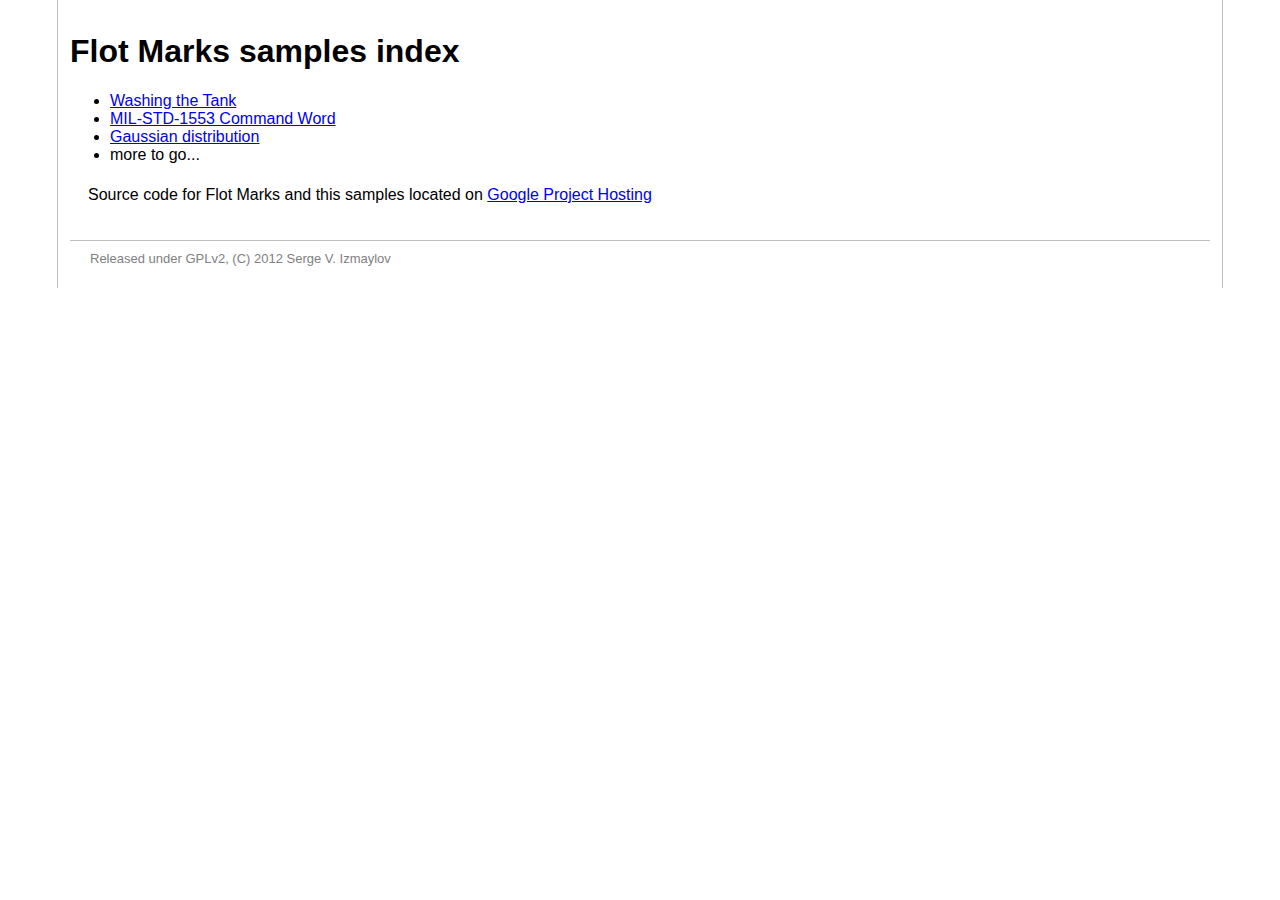
<file: example/index.htm>
<!DOCTYPE html PUBLIC "-//W3C//DTD XHTML 1.1//EN" "http://www.w3.org/TR/xhtml11/DTD/xhtml11.dtd">
<html xmlns="http://www.w3.org/1999/xhtml" xml:lang="en-US" version="-//W3C//DTD XHTML 1.1//EN" dir="ltr">
<head>
    <meta http-equiv="Content-Type" content="text/html; charset=utf-8">
    <title>Flot Marks samples</title>
    <link href="css/samples.css" rel="stylesheet" type="text/css">
</head>
<body><div id="page-content">
    <h1>Flot Marks samples index</h1>

    <ul>
        <li>
            <a href="example-washing-tank-marks.htm">Washing the Tank</a>
        </li>
        <li>
            <a href="example-mil-std-1553.htm">MIL-STD-1553 Command Word</a>
        </li>
        <li>
            <a href="example-gaussian-distribution.htm">Gaussian distribution</a>
        </li>
        <li>
            more to go...
        </li>
    </ul>
    <p>
        Source code for Flot Marks and this samples located on
        <a href="http://code.google.com/p/flot-marks/">Google Project Hosting</a>
    </p>
    <div class="cr_footer">Released under GPLv2, (C) 2012 Serge V. Izmaylov</div>
</div></body>
</html>
</file>
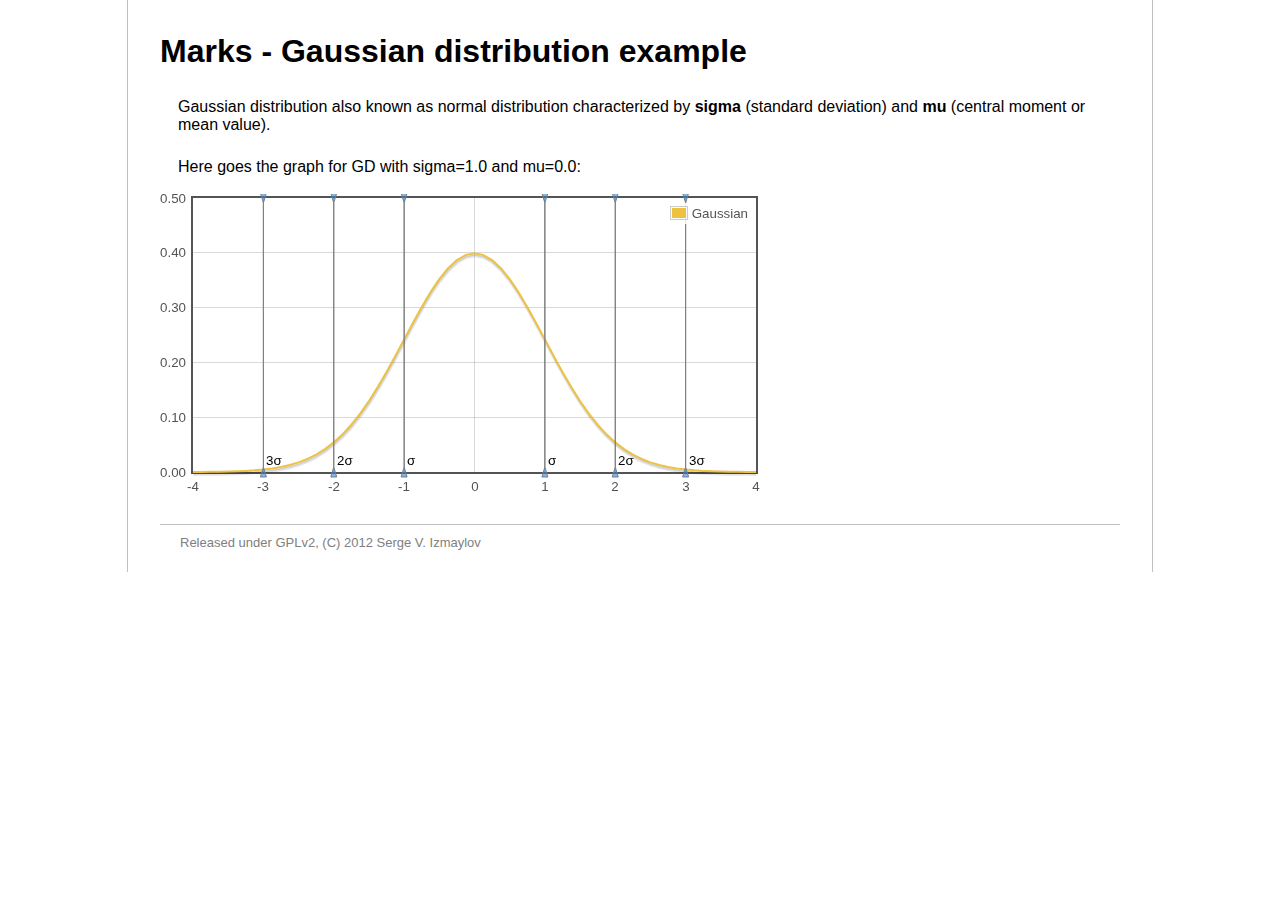
<file: example/example-gaussian-distribution.htm>
<!DOCTYPE HTML PUBLIC "-//W3C//DTD HTML 4.01 Transitional//EN" "http://www.w3.org/TR/html4/loose.dtd">
<html><head>
    <meta http-equiv="Content-Type" content="text/html; charset=utf-8">
    <title>Marks - Gaussian distribution example</title>
    <link href="css/samples.css" rel="stylesheet" type="text/css">
    <!--[if IE]><script language="javascript" type="text/javascript" src="js/excanvas.min.js"></script><![endif]-->
    <script language="javascript" type="text/javascript" src="js/jquery.min.js"></script>
    <script language="javascript" type="text/javascript" src="js/jquery.flot.min.js"></script>
    <script language="javascript" type="text/javascript" src="js/jquery.flot.marks.js"></script>
</head><body><div id="page-content" style="text-align:left;width:960px;height:100%;margin-left:auto;margin-right:auto;padding-left:2em;padding-right:2em;border-left:solid 1px silver;border-right:solid 1px silver;">
    <h1>Marks - Gaussian distribution example</h1>

    <p>
        Gaussian distribution also known as normal distribution characterized by <strong>sigma</strong>
        (standard deviation) and <strong>mu</strong> (central moment or mean value).
    </p>
    <p>Here goes the graph for GD with sigma=1.0 and mu=0.0:</p>

    <div id="placeholder" style="width:600px;height:300px;position:relative;"></div>

    <div class="cr_footer">Released under GPLv2, (C) 2012 Serge V. Izmaylov</div>
</div>
<script type="text/javascript">
$(function () {
    var dd = [];
    var sigma = 1.0;
    var mu = 0.0;
    function density(x) {
        return 1 / (sigma*Math.sqrt(2*Math.PI)) * Math.exp(-(x-mu)*(x-mu)/(2*sigma*sigma));
    }
    for (var i = -4.0; i <= 4.0; i += 0.125)
        dd.push([i, density(i)]);
    var d1 = {
                label: "Gaussian",
                data: dd
    };
    var d2 = {marks: { show: true }, data: [], markdata: [
        {label: '3&sigma;', position: -3.0, row: 0},
        {label: '2&sigma;', position: -2.0, row: 0},
        {label: '&sigma;', position: -1.0, row: 0},
        {label: '&sigma;', position: 1.0, row: 0},
        {label: '2&sigma;', position: 2.0, row: 0},
        {label: '3&sigma;', position: 3.0, row: 0}
    ]};

    $.plot($("#placeholder"), [ d1, d2 ], {
        xaxis: { min: -4*sigma, max: 4*sigma }
    });
});
</script></body></html>
</file>
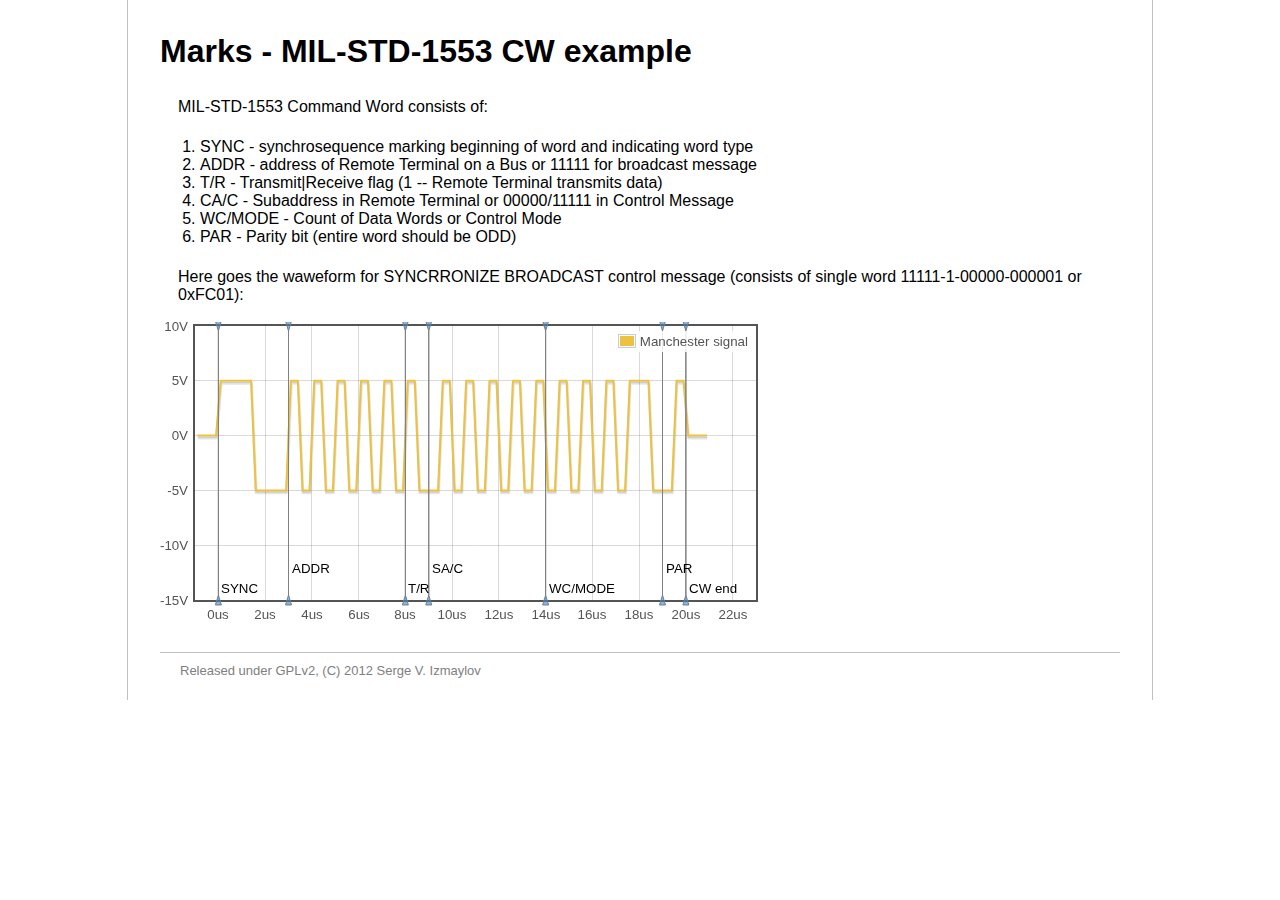
<file: example/example-mil-std-1553.htm>
<!DOCTYPE HTML PUBLIC "-//W3C//DTD HTML 4.01 Transitional//EN" "http://www.w3.org/TR/html4/loose.dtd">
<html><head>
    <meta http-equiv="Content-Type" content="text/html; charset=utf-8">
    <title>Marks - MIL-STD-1553 Command Word example</title>
    <link href="css/samples.css" rel="stylesheet" type="text/css">
    <!--[if IE]><script language="javascript" type="text/javascript" src="js/excanvas.min.js"></script><![endif]-->
    <script language="javascript" type="text/javascript" src="js/jquery.min.js"></script>
    <script language="javascript" type="text/javascript" src="js/jquery.flot.min.js"></script>
    <script language="javascript" type="text/javascript" src="js/jquery.flot.marks.js"></script>
</head><body><div id="page-content" style="text-align:left;width:960px;height:100%;margin-left:auto;margin-right:auto;padding-left:2em;padding-right:2em;border-left:solid 1px silver;border-right:solid 1px silver;">
    <h1>Marks - MIL-STD-1553 CW example</h1>

    <p>MIL-STD-1553 Command Word consists of:</p>
    <ol>
        <li>SYNC - synchrosequence marking beginning of word and indicating word type</li>
        <li>ADDR - address of Remote Terminal on a Bus or 11111 for broadcast message</li>
        <li>T/R - Transmit|Receive flag (1 -- Remote Terminal transmits data)</li>
        <li>CA/C - Subaddress in Remote Terminal or 00000/11111 in Control Message</li>
        <li>WC/MODE - Count of Data Words or Control Mode</li>
        <li>PAR - Parity bit (entire word should be ODD)</li>
    </ol>
    <p>Here goes the waweform for SYNCRRONIZE BROADCAST control message (consists of single
       word 11111-1-00000-000001 or 0xFC01):</p>

    <div id="placeholder" style="width:600px;height:300px;position:relative;"></div>

    <div class="cr_footer">Released under GPLv2, (C) 2012 Serge V. Izmaylov</div>
</div>
<script type="text/javascript">
$(function () {
    var d1 = {
                label: "Manchester signal",
                data: [
                    // inactive line
                    [-0.9, 0], [-0.1, 0],
                    // SYNC
                    [0.1, 5], [0.4, 5], [0.6, 5], [0.9, 5],
                    [1.1, 5], [1.4, 5], [1.6, -5], [1.9, -5],
                    [2.1, -5], [2.4, -5], [2.6, -5], [2.9, -5],
                    // ADDR
                    [3.1, 5], [3.4, 5], [3.6, -5], [3.9, -5],
                    [4.1, 5], [4.4, 5], [4.6, -5], [4.9, -5],
                    [5.1, 5], [5.4, 5], [5.6, -5], [5.9, -5],
                    [6.1, 5], [6.4, 5], [6.6, -5], [6.9, -5],
                    [7.1, 5], [7.4, 5], [7.6, -5], [7.9, -5],
                    // T/R
                    [8.1, 5], [8.4, 5], [8.6, -5], [8.9, -5],
                    // SA/C
                    [9.1, -5], [9.4, -5], [9.6, 5], [9.9, 5],
                    [10.1, -5], [10.4, -5], [10.6, 5], [10.9, 5],
                    [11.1, -5], [11.4, -5], [11.6, 5], [11.9, 5],
                    [12.1, -5], [12.4, -5], [12.6, 5], [12.9, 5],
                    [13.1, -5], [13.4, -5], [13.6, 5], [13.9, 5],
                    // WC/MODE
                    [14.1, -5], [14.4, -5], [14.6, 5], [14.9, 5],
                    [15.1, -5], [15.4, -5], [15.6, 5], [15.9, 5],
                    [16.1, -5], [16.4, -5], [16.6, 5], [16.9, 5],
                    [17.1, -5], [17.4, -5], [17.6, 5], [17.9, 5],
                    [18.1, 5], [18.4, 5], [18.6, -5], [18.9, -5],
                    // PAR
                    [19.1, -5], [19.4, -5], [19.6, 5], [19.9, 5],
                    // inactive line
                    [20.1, 0], [20.9, 0]
                ]
    };
    var d2 = {marks: { show: true }, data: [], markdata: [
        {label: 'SYNC', position: 0.0},
        {label: 'ADDR', position: 3.0},
        {label: 'T/R', position: 8.0},
        {label: 'SA/C', position: 9.0},
        {label: 'WC/MODE', position: 14.0},
        {label: 'PAR', position: 19.0},
        {label: 'CW end', position: 20.0}
    ]};

    $.plot($("#placeholder"), [ d1, d2 ], {
        xaxis: { min: -1, max: 23, tickFormatter: function (t) { return t.toString() + "us"; }, ticks: [0, 2, 4, 6, 8, 10, 12, 14, 16, 18, 20, 22] },
        yaxis: { min: -15, max: 10, tickFormatter: function (v) { return v.toString() + "V"; } }
    });
});
</script></body></html>
</file>
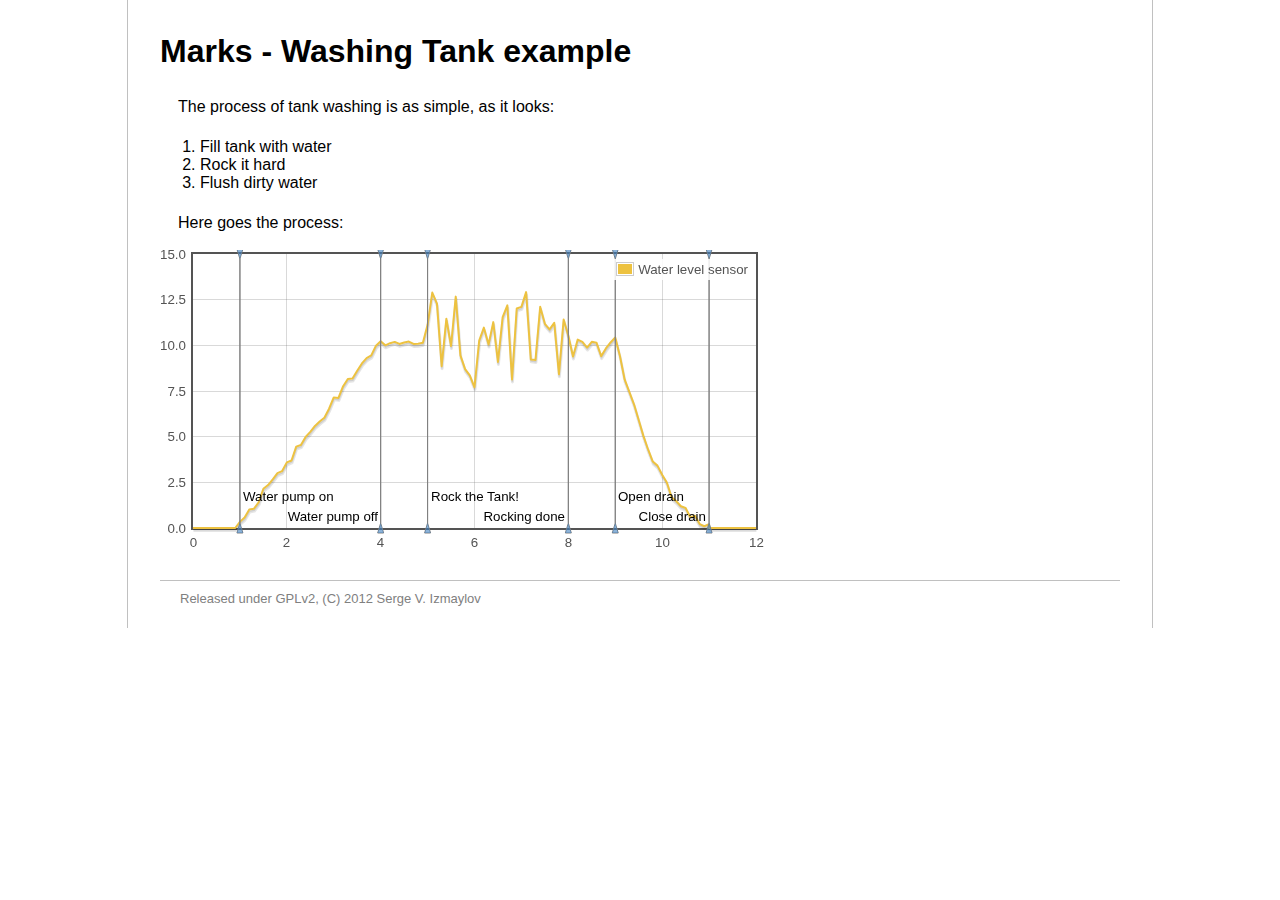
<file: example/example-washing-tank-marks.htm>
<!DOCTYPE HTML PUBLIC "-//W3C//DTD HTML 4.01 Transitional//EN" "http://www.w3.org/TR/html4/loose.dtd">
<html><head>
    <meta http-equiv="Content-Type" content="text/html; charset=utf-8">
    <title>Marks - Washing Tank example</title>
    <link href="css/samples.css" rel="stylesheet" type="text/css">
    <!--[if IE]><script language="javascript" type="text/javascript" src="js/excanvas.min.js"></script><![endif]-->
    <script language="javascript" type="text/javascript" src="js/jquery.min.js"></script>
    <script language="javascript" type="text/javascript" src="js/jquery.flot.min.js"></script>
    <script language="javascript" type="text/javascript" src="js/jquery.flot.marks.js"></script>
</head><body><div id="page-content" style="text-align:left;width:960px;height:100%;margin-left:auto;margin-right:auto;padding-left:2em;padding-right:2em;border-left:solid 1px silver;border-right:solid 1px silver;">
    <h1>Marks - Washing Tank example</h1>

    <p>The process of tank washing is as simple, as it looks:</p>
    <ol>
        <li>Fill tank with water</li>
        <li>Rock it hard</li>
        <li>Flush dirty water</li>
    </ol>
    <p>Here goes the process:</p>

    <div id="placeholder" style="width:600px;height:300px;position:relative;"></div>

    <div class="cr_footer">Released under GPLv2, (C) 2012 Serge V. Izmaylov</div>
</div>
<script type="text/javascript">
$(function () {
    var d1 = {label: "Water level sensor", data: [[0.000000,0.000000],[0.100000,0.000000],[0.200000,0.000000],[0.300000,0.000000],[0.400000,0.000000],[0.500000,0.000000],[0.600000,0.000000],[0.700000,0.000000],[0.800000,0.000000],[0.900000,0.000000],[1.000000,0.335037],[1.100000,0.571203],[1.200000,1.013529],[1.300000,1.059357],[1.400000,1.410924],[1.500000,2.149897],[1.600000,2.352768],[1.700000,2.665548],[1.800000,3.004115],[1.900000,3.117783],[2.000000,3.591924],[2.100000,3.697779],[2.200000,4.457596],[2.300000,4.542730],[2.400000,4.986582],[2.500000,5.261505],[2.600000,5.587987],[2.700000,5.825770],[2.800000,6.031113],[2.900000,6.531164],[3.000000,7.149623],[3.100000,7.121155],[3.200000,7.761159],[3.300000,8.154948],[3.400000,8.182541],[3.500000,8.604848],[3.600000,9.010325],[3.700000,9.297363],[3.800000,9.447393],[3.900000,9.982493],[4.000000,10.224503],[4.100000,10.000870],[4.200000,10.116814],[4.300000,10.188583],[4.400000,10.075172],[4.500000,10.152542],[4.600000,10.205482],[4.700000,10.077126],[4.800000,10.088966],[4.900000,10.143723],[5.000000,11.124817],[5.100000,12.890320],[5.200000,12.280945],[5.300000,8.857056],[5.400000,11.455872],[5.500000,9.964294],[5.600000,12.666565],[5.700000,9.451965],[5.800000,8.693726],[5.900000,8.350403],[6.000000,7.704956],[6.100000,10.259460],[6.200000,10.968262],[6.300000,10.041382],[6.400000,11.271484],[6.500000,9.089966],[6.600000,11.538818],[6.700000,12.188293],[6.800000,8.127563],[6.900000,12.017822],[7.000000,12.106262],[7.100000,12.913025],[7.200000,9.230774],[7.300000,9.200928],[7.400000,12.106628],[7.500000,11.180298],[7.600000,10.869202],[7.700000,11.226624],[7.800000,8.421265],[7.900000,11.415771],[8.000000,10.519348],[8.100000,9.391174],[8.200000,10.314331],[8.300000,10.185791],[8.400000,9.878296],[8.500000,10.191467],[8.600000,10.145020],[8.700000,9.409241],[8.800000,9.830750],[8.900000,10.156738],[9.000000,10.426758],[9.100000,9.418005],[9.200000,8.131937],[9.300000,7.453424],[9.400000,6.770224],[9.500000,5.912888],[9.600000,5.045020],[9.700000,4.300089],[9.800000,3.635202],[9.900000,3.415015],[10.000000,2.911835],[10.100000,2.487265],[10.200000,1.689081],[10.300000,1.472131],[10.400000,1.189017],[10.500000,1.095551],[10.600000,0.588782],[10.700000,0.667566],[10.800000,0.214716],[10.900000,0.095999],[11.000000,0.214310],[11.000000,0.000000],[11.100000,0.000000],[11.200000,0.000000],[11.300000,0.000000],[11.400000,0.000000],[11.500000,0.000000],[11.600000,0.000000],[11.700000,0.000000],[11.800000,0.000000],[11.900000,0.000000],[12.000000,0.000000]]};
    var d2 = {marks: { show: true }, data: [], markdata: [
        {label: 'Water pump on', position: 1.0, row: 1},
        {label: 'Water pump off', position: 4.0, labelHAlign: "left"},
        {label: 'Rock the Tank!', position: 5.0},
        {label: 'Rocking done', position: 8.0, labelHAlign: "left"},
        {label: 'Open drain', position: 9.0},
        {label: 'Close drain', position: 11.0, labelHAlign: "left"}
    ]};

    $.plot($("#placeholder"), [ d1, d2 ]);
});
</script></body></html>
</file>
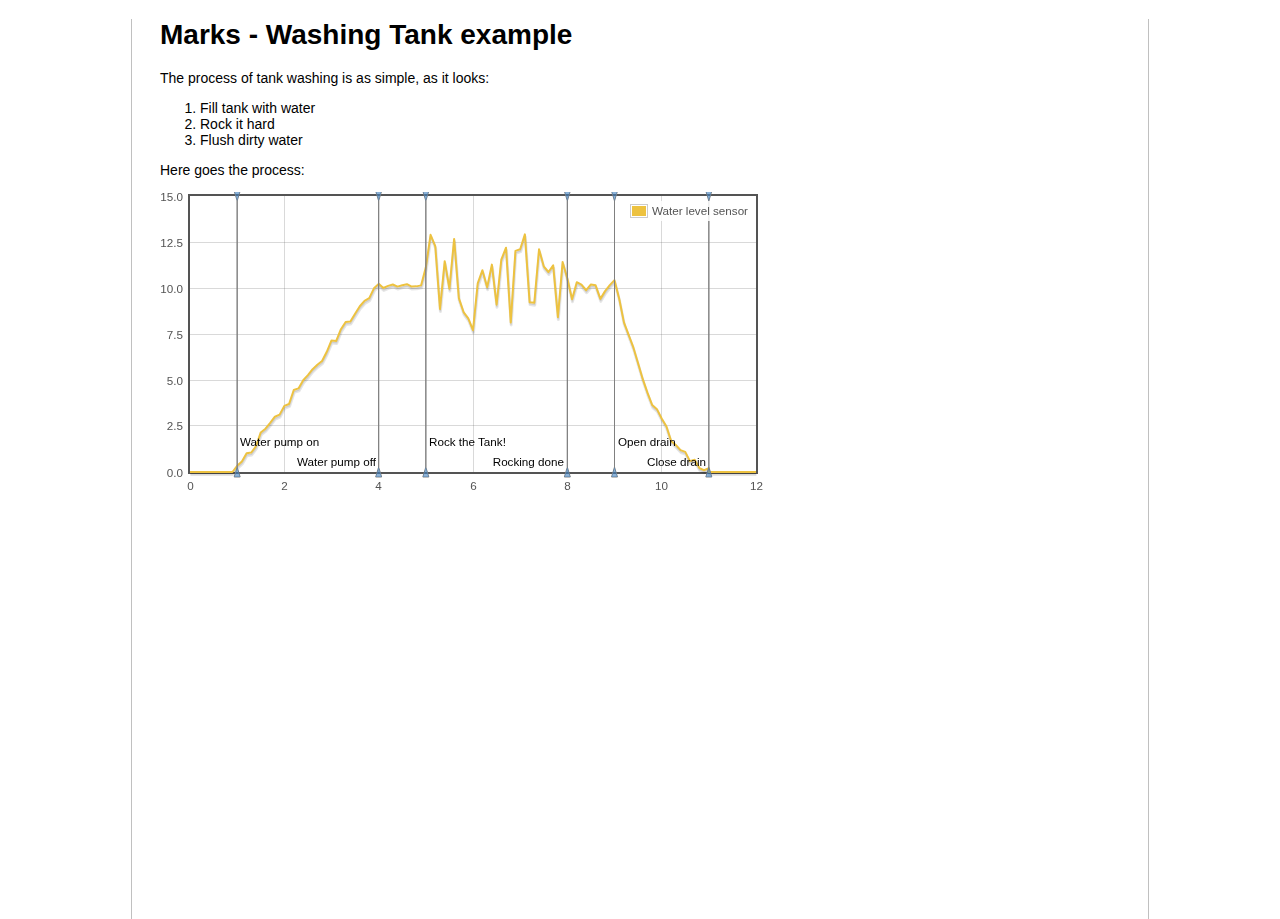
<file: example/example-washing-tank-marks.html>
<!DOCTYPE HTML PUBLIC "-//W3C//DTD HTML 4.01 Transitional//EN" "http://www.w3.org/TR/html4/loose.dtd">
<html><head>
    <meta http-equiv="Content-Type" content="text/html; charset=utf-8">
    <title>Marks - Washing Tank example</title>
    <link href="layout.css" rel="stylesheet" type="text/css">
    <!--[if IE]><script language="javascript" type="text/javascript" src="jquery/excanvas.min.js"></script><![endif]-->
    <script language="javascript" type="text/javascript" src="jquery/jquery.min.js"></script>
    <script language="javascript" type="text/javascript" src="jquery/jquery.flot.min.js"></script>
    <script language="javascript" type="text/javascript" src="../src/jquery.flot.marks.js"></script>
</head><body><div id="pagecontent" style="text-align:left;width:960px;height:100%;margin-left:auto;margin-right:auto;padding-left:2em;padding-right:2em;border-left:solid 1px silver;border-right:solid 1px silver;">
    <h1>Marks - Washing Tank example</h1>

    <p>The process of tank washing is as simple, as it looks:</p>
    <ol>
        <li>Fill tank with water</li>
        <li>Rock it hard</li>
        <li>Flush dirty water</li>
    </ol>
    <p>Here goes the process:</p>

    <div id="placeholder" style="width:600px;height:300px;position:relative;"></div>
</div><script type="text/javascript">
$(function () {
    var d1 = {label: "Water level sensor", data: [[0.000000,0.000000],[0.100000,0.000000],[0.200000,0.000000],[0.300000,0.000000],[0.400000,0.000000],[0.500000,0.000000],[0.600000,0.000000],[0.700000,0.000000],[0.800000,0.000000],[0.900000,0.000000],[1.000000,0.335037],[1.100000,0.571203],[1.200000,1.013529],[1.300000,1.059357],[1.400000,1.410924],[1.500000,2.149897],[1.600000,2.352768],[1.700000,2.665548],[1.800000,3.004115],[1.900000,3.117783],[2.000000,3.591924],[2.100000,3.697779],[2.200000,4.457596],[2.300000,4.542730],[2.400000,4.986582],[2.500000,5.261505],[2.600000,5.587987],[2.700000,5.825770],[2.800000,6.031113],[2.900000,6.531164],[3.000000,7.149623],[3.100000,7.121155],[3.200000,7.761159],[3.300000,8.154948],[3.400000,8.182541],[3.500000,8.604848],[3.600000,9.010325],[3.700000,9.297363],[3.800000,9.447393],[3.900000,9.982493],[4.000000,10.224503],[4.100000,10.000870],[4.200000,10.116814],[4.300000,10.188583],[4.400000,10.075172],[4.500000,10.152542],[4.600000,10.205482],[4.700000,10.077126],[4.800000,10.088966],[4.900000,10.143723],[5.000000,11.124817],[5.100000,12.890320],[5.200000,12.280945],[5.300000,8.857056],[5.400000,11.455872],[5.500000,9.964294],[5.600000,12.666565],[5.700000,9.451965],[5.800000,8.693726],[5.900000,8.350403],[6.000000,7.704956],[6.100000,10.259460],[6.200000,10.968262],[6.300000,10.041382],[6.400000,11.271484],[6.500000,9.089966],[6.600000,11.538818],[6.700000,12.188293],[6.800000,8.127563],[6.900000,12.017822],[7.000000,12.106262],[7.100000,12.913025],[7.200000,9.230774],[7.300000,9.200928],[7.400000,12.106628],[7.500000,11.180298],[7.600000,10.869202],[7.700000,11.226624],[7.800000,8.421265],[7.900000,11.415771],[8.000000,10.519348],[8.100000,9.391174],[8.200000,10.314331],[8.300000,10.185791],[8.400000,9.878296],[8.500000,10.191467],[8.600000,10.145020],[8.700000,9.409241],[8.800000,9.830750],[8.900000,10.156738],[9.000000,10.426758],[9.100000,9.418005],[9.200000,8.131937],[9.300000,7.453424],[9.400000,6.770224],[9.500000,5.912888],[9.600000,5.045020],[9.700000,4.300089],[9.800000,3.635202],[9.900000,3.415015],[10.000000,2.911835],[10.100000,2.487265],[10.200000,1.689081],[10.300000,1.472131],[10.400000,1.189017],[10.500000,1.095551],[10.600000,0.588782],[10.700000,0.667566],[10.800000,0.214716],[10.900000,0.095999],[11.000000,0.214310],[11.000000,0.000000],[11.100000,0.000000],[11.200000,0.000000],[11.300000,0.000000],[11.400000,0.000000],[11.500000,0.000000],[11.600000,0.000000],[11.700000,0.000000],[11.800000,0.000000],[11.900000,0.000000],[12.000000,0.000000]]};
    var d2 = {marks: { show: true }, data: [], markdata: [
        {label: 'Water pump on', position: 1.0, row: 1},
        {label: 'Water pump off', position: 4.0, labelHAlign: "left"},
        {label: 'Rock the Tank!', position: 5.0},
        {label: 'Rocking done', position: 8.0, labelHAlign: "left"},
        {label: 'Open drain', position: 9.0},
        {label: 'Close drain', position: 11.0, labelHAlign: "left"},
    ]};

    $.plot($("#placeholder"), [ d1, d2 ]);
});
</script></body></html>
</file>
<file: example/css/samples.css>
body {
    position: relative;
    font-family: helvetica,arial,serif;
    text-align: center;
    margin: 0;
    padding: 0;
}
#page-content {
    text-align: left;
    width: 1140px;
    margin-left: auto;
    margin-right: auto;
    padding: 12px;
    border-left: solid 1px silver;
    border-right: solid 1px silver;
}
.bar {
    border: solid 1px silver;
    position: relative;
    display: block;
    clear: both;
    height: 64px;
    scroll: auto;
    overflow: auto;
}
p, pre {
    margin: 12px;
    padding: 6px;
}
pre.console {
    border: solid 1px silver;
}
pre.code {
    border: solid 1px silver;
    background: rgb(208, 208, 208);
}
pre.result {
    border: solid 1px silver;
    position: relative;
    height: 64px;
    scroll: auto;
    overflow: auto;
    font-size: smaller;
    padding-top: 30px;
    clear: both;
}
pre.request, pre.response {
    border: solid 1px silver;
    position: relative;
    width: 45%;
    height: 200px;
    max-height: 500px;
    scroll: auto;
    overflow: auto;
    font-size: smaller;
    padding-top: 30px;
}
pre.request {
    float: left;
    clear: left;
}
pre.response {
    float: right;
    clear: right;
}
pre.request h3, pre.response h3, pre.result h3 {
    position: absolute;
    left: 0;
    top: 0;
    margin: 0;
    padding: 0;
    text-indent: 12px;
    line-height: 24px;
    height: 27px;
    border-bottom: solid 1px silver;
    background: rgb(224, 224, 224);
    display: block;
    width: 100%;
    z-order: 5;
}
span.return {
    font-weight: bold;
    margin: 12px 20px;
    display: block;
    text-overflow: ellipsis
}
div.cr_footer {
    margin: 30px 0 0 0;
    padding: 10px 20px;
    font-size: small;
    color: grey;
    border-top: solid 1px silver;
    clear: both;
}
</file>
<file: example/layout.css>
html {
  position: relative;
  height: 100%;
  font-size: 14px;
  padding: 0;
}
body {
  margin: 0;
  padding: 0;
  position: relative;
  height: 100%;
  font-family: sans-serif;
}
</file>
